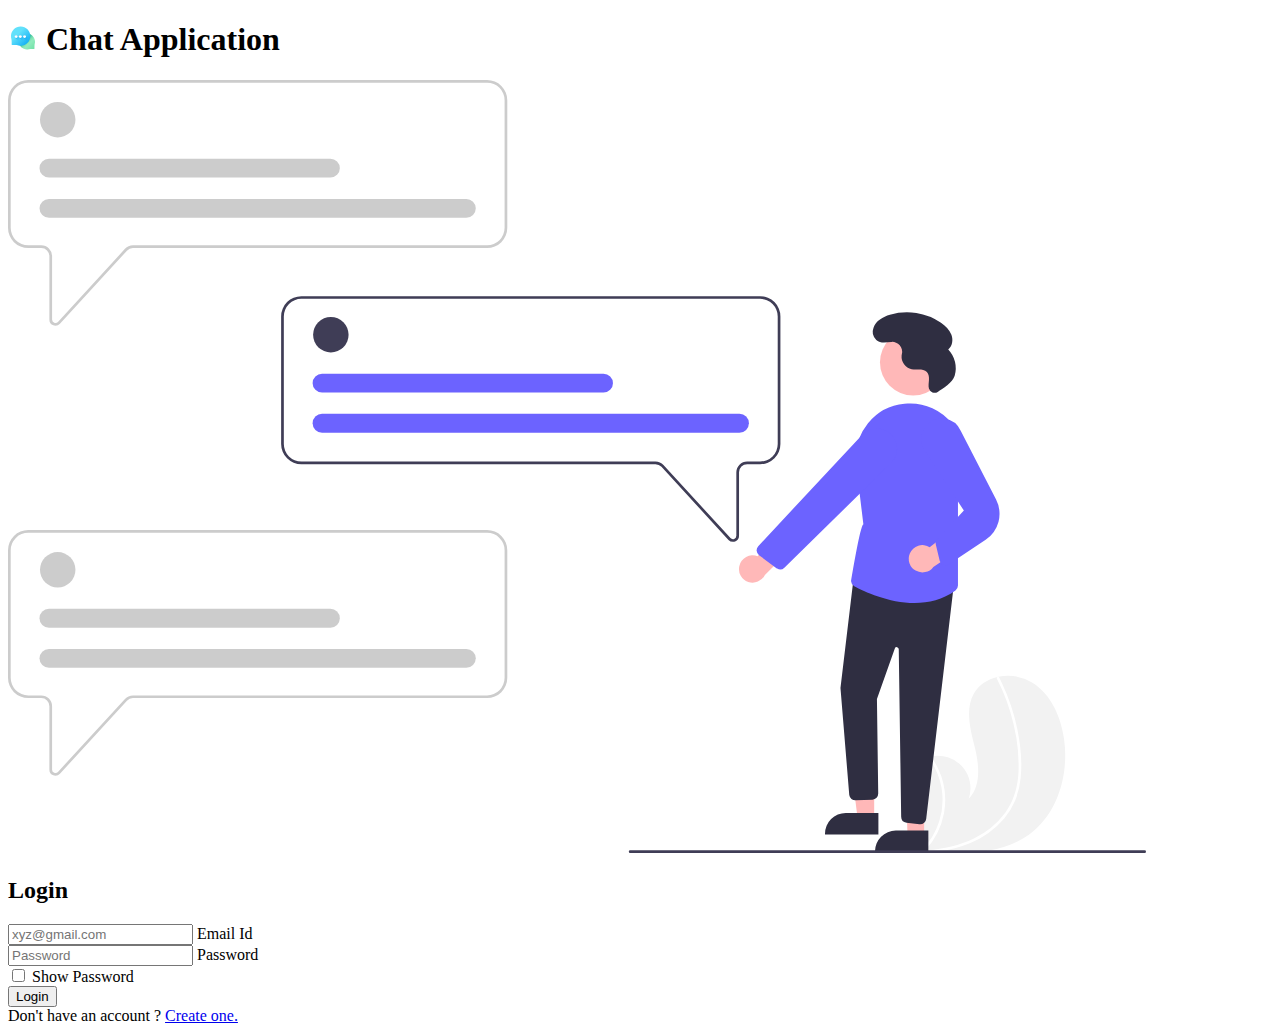
<file: index.html>
<!DOCTYPE html>
<html lang="en">

<head>
    <meta charset="UTF-8">
    <meta http-equiv="X-UA-Compatible" content="IE=edge">
    <meta name="viewport" content="width=device-width, initial-scale=1.0">
    <title>Chat Application</title>

    <!-- Bootstrap 5 -->
    <link href="https://cdn.jsdelivr.net/npm/bootstrap@5.0.0-beta2/dist/css/bootstrap.min.css" rel="stylesheet"
        integrity="sha384-BmbxuPwQa2lc/FVzBcNJ7UAyJxM6wuqIj61tLrc4wSX0szH/Ev+nYRRuWlolflfl" crossorigin="anonymous">


</head>

<body>
    <!-- Navigation Bar-->
    <nav class="navbar sticky-top navbar-light bg-light">
        <div class="container-fluid">
            <h1 class="navbar-brand">
                <img src="./images/chat.svg" alt="logo" width="30" height="24" class="d-inline-block align-top">
                Chat Application
            </h1>
        </div>
    </nav>

    <div class="container d-flex align-items-center justify-content-center">
        <div class="row py-5 align-items-center">

            <!-- Illustration -->
            <div class="col-md-7 col-lg-6 ml-auto">
                <img src="./images/messaging.svg" alt="illustration" class="img-fluid mb-3 d-none d-md-block "
                    width="90%" height="90%">
            </div>

            <!-- Login Form -->
            <div class="col-md-7 col-lg-6 ml-auto">
                <form>
                    <div class="card shadow p-5">
                        <h2 class="text-center">Login</h2>

                        <div class="card-body">
                            <div class="form-floating ">
                                <input type="email" class="form-control" id="emailId" name="emailId"
                                    placeholder="xyz@gmail.com" />
                                <label for="emailId">Email Id</label>
                            </div>
                        </div>

                        <div class="card-body">
                            <div class="form-floating">
                                <input type="password" class="form-control" id="password" name="password"
                                    placeholder="Password" />
                                <label for="password">Password</label>
                            </div>
                            <div class="form-check">
                                <input class="form-check-input" type="checkbox" id="showPassword">
                                <label class="form-check-label" for="showPassword">
                                    Show Password
                                </label>
                            </div>
                        </div>

                        <div class="card-body d-grid gap-2">
                            <button type="button" class="btn btn-lg btn-outline-primary " id="login">
                                Login
                            </button>
                            <div class="mt-2 text-center">
                                <label>Don't have an account ?
                                    <a href="./register.html">
                                        Create one.
                                    </a>
                                </label>
                            </div>
                        </div>
                    </div>
                </form>
            </div>
        </div>
    </div>

    <script src="./login.js"></script>
</body>

</html>
</file>
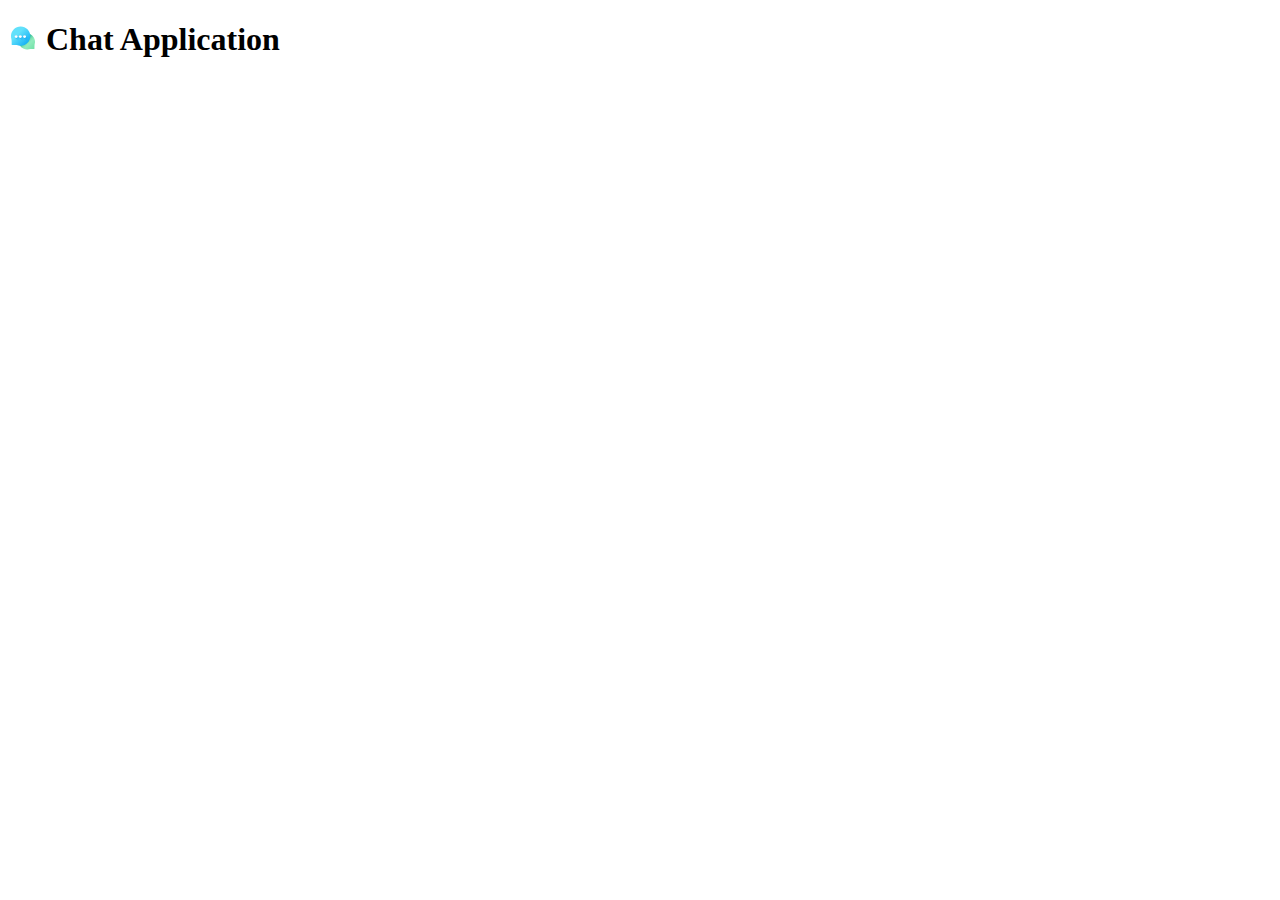
<file: chat-room.html>
<!DOCTYPE html>
<html lang="en">

<head>
    <meta charset="UTF-8">
    <meta http-equiv="X-UA-Compatible" content="IE=edge">
    <meta name="viewport" content="width=device-width, initial-scale=1.0">
    <title>Chat Application</title>

    <!-- Bootstrap 5 -->
    <link href="https://cdn.jsdelivr.net/npm/bootstrap@5.0.0-beta2/dist/css/bootstrap.min.css" rel="stylesheet"
        integrity="sha384-BmbxuPwQa2lc/FVzBcNJ7UAyJxM6wuqIj61tLrc4wSX0szH/Ev+nYRRuWlolflfl" crossorigin="anonymous">
</head>

<body>
    <!-- Navigation Bar-->
    <nav class="navbar sticky-top navbar-light bg-light">
        <div class="container-fluid">
            <h1 class="navbar-brand">
                <img src="./images/chat.svg" alt="logo" width="30" height="24" class="d-inline-block align-top">
                Chat Application
            </h1>
        </div>
    </nav>

    <div class="container">

    </div>
</body>

</html>
</file>
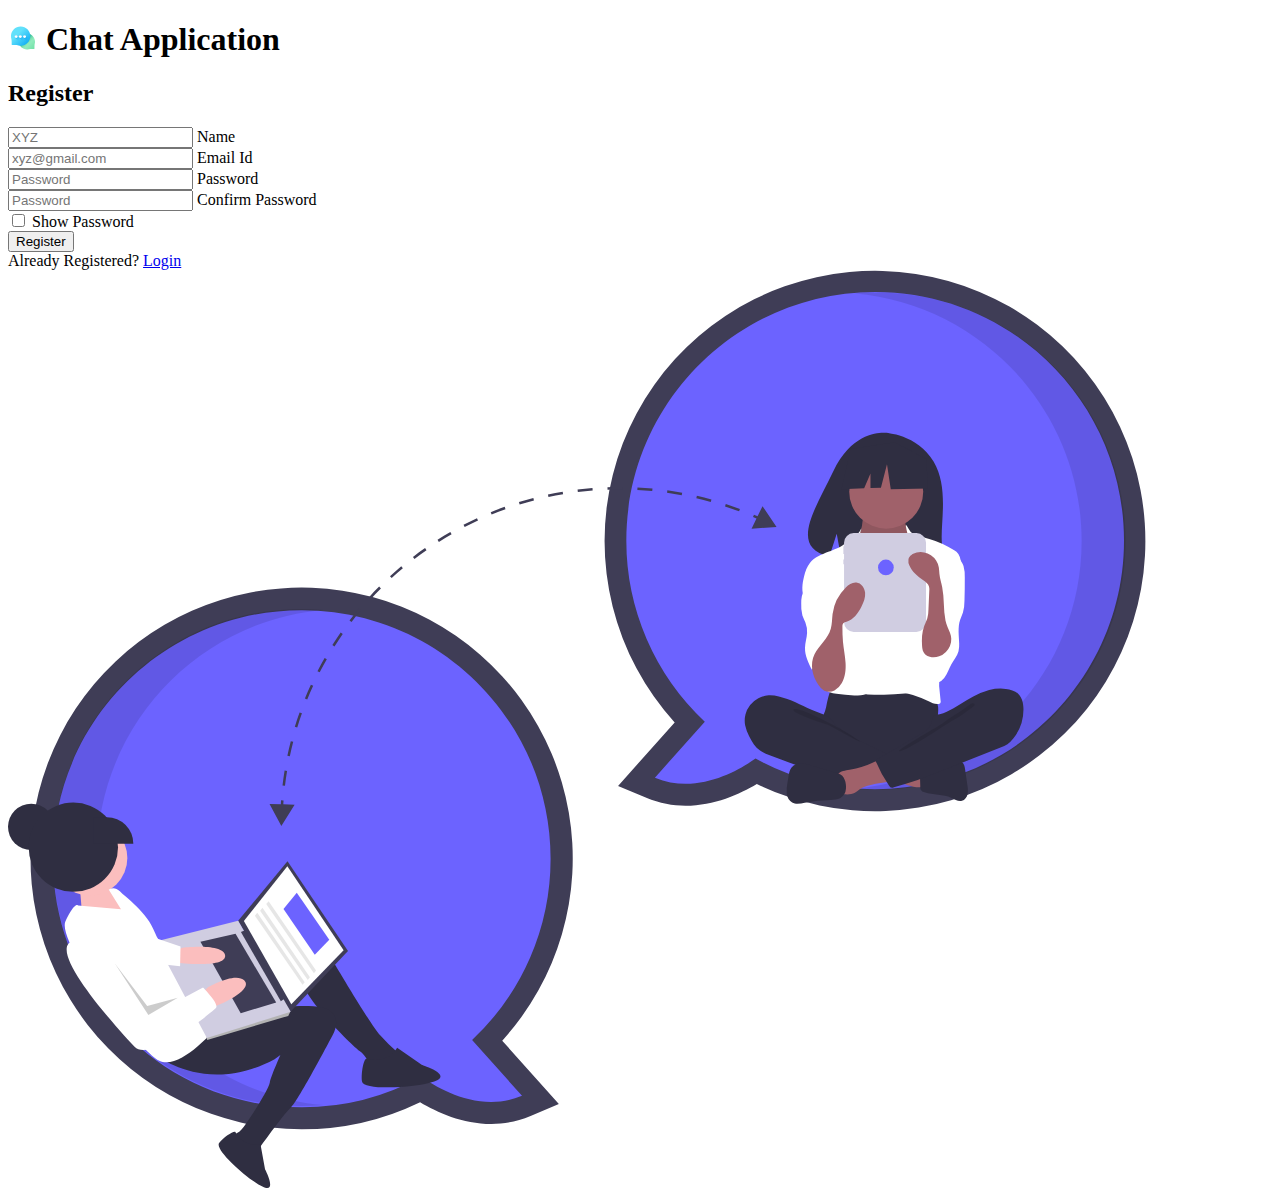
<file: register.html>
<!DOCTYPE html>
<html lang="en">

<head>
    <meta charset="UTF-8">
    <meta http-equiv="X-UA-Compatible" content="IE=edge">
    <meta name="viewport" content="width=device-width, initial-scale=1.0">
    <title>Chat Application</title>

    <!-- Bootstrap 5 -->
    <link href="https://cdn.jsdelivr.net/npm/bootstrap@5.0.0-beta2/dist/css/bootstrap.min.css" rel="stylesheet"
        integrity="sha384-BmbxuPwQa2lc/FVzBcNJ7UAyJxM6wuqIj61tLrc4wSX0szH/Ev+nYRRuWlolflfl" crossorigin="anonymous">


</head>

<body>
    <!-- Navigation Bar-->
    <nav class="navbar sticky-top navbar-light bg-light">
        <div class="container-fluid">
            <h1 class="navbar-brand">
                <img src="./images/chat.svg" alt="logo" width="30" height="24" class="d-inline-block align-top">
                Chat Application
            </h1>
        </div>
    </nav>

    <div class="container d-flex align-items-center justify-content-center">
        <div class="row py-3 align-items-center">

            <!-- Registration Form -->

            <div class="col-md-7 col-lg-6 ml-auto">
                <form>
                    <div class="card shadow p-5">
                        <h2 class="text-center">Register</h2>

                        <div class="card-body">
                            <div class="form-floating ">
                                <input type="text" class="form-control" id="reg-name" name="reg-name"
                                    placeholder="XYZ" />
                                <label for="reg-name">Name</label>
                            </div>
                        </div>

                        <div class="card-body">
                            <div class="form-floating ">
                                <input type="email" class="form-control" id="reg-emailId" name="reg-emailId"
                                    placeholder="xyz@gmail.com" />
                                <label for="reg-emailId">Email Id</label>
                            </div>
                        </div>

                        <div class="card-body">
                            <div class="form-floating">
                                <input type="password" class="form-control" id="reg-password" name="reg-password"
                                    placeholder="Password" />
                                <label for="reg-password">Password</label>
                            </div>
                        </div>

                        <div class="card-body">
                            <div class="form-floating">
                                <input type="password" class="form-control" id="reg-confirmPassword"
                                    placeholder="Password" />
                                <label for="reg-confirmPassword">Confirm Password</label>
                            </div>

                            <div class="form-check mt-2">
                                <input class="form-check-input" type="checkbox" value="" id="reg-showPassword">
                                <label class="form-check-label" for="reg-showPassword">
                                    Show Password
                                </label>
                            </div>
                        </div>

                        <div class="card-body d-grid gap-2">
                            <button type="button" class="btn btn-lg btn-outline-primary " id="register">
                                Register
                            </button>
                            <div class="mt-2 text-center">
                                <label>Already Registered?
                                    <a href="./index.html">
                                        Login
                                    </a>
                                </label>
                            </div>
                        </div>
                    </div>
                </form>
            </div>

            <!-- Illustration -->
            <div class="col-md-7 col-lg-6 ml-auto">
                <img src="./images/register.svg" alt="illustration" class="img-fluid mb-3 d-none d-md-block "
                    width="90%" height="90%">
            </div>

        </div>
    </div>

    <script src="./register.js"></script>
</body>

</html>
</file>
